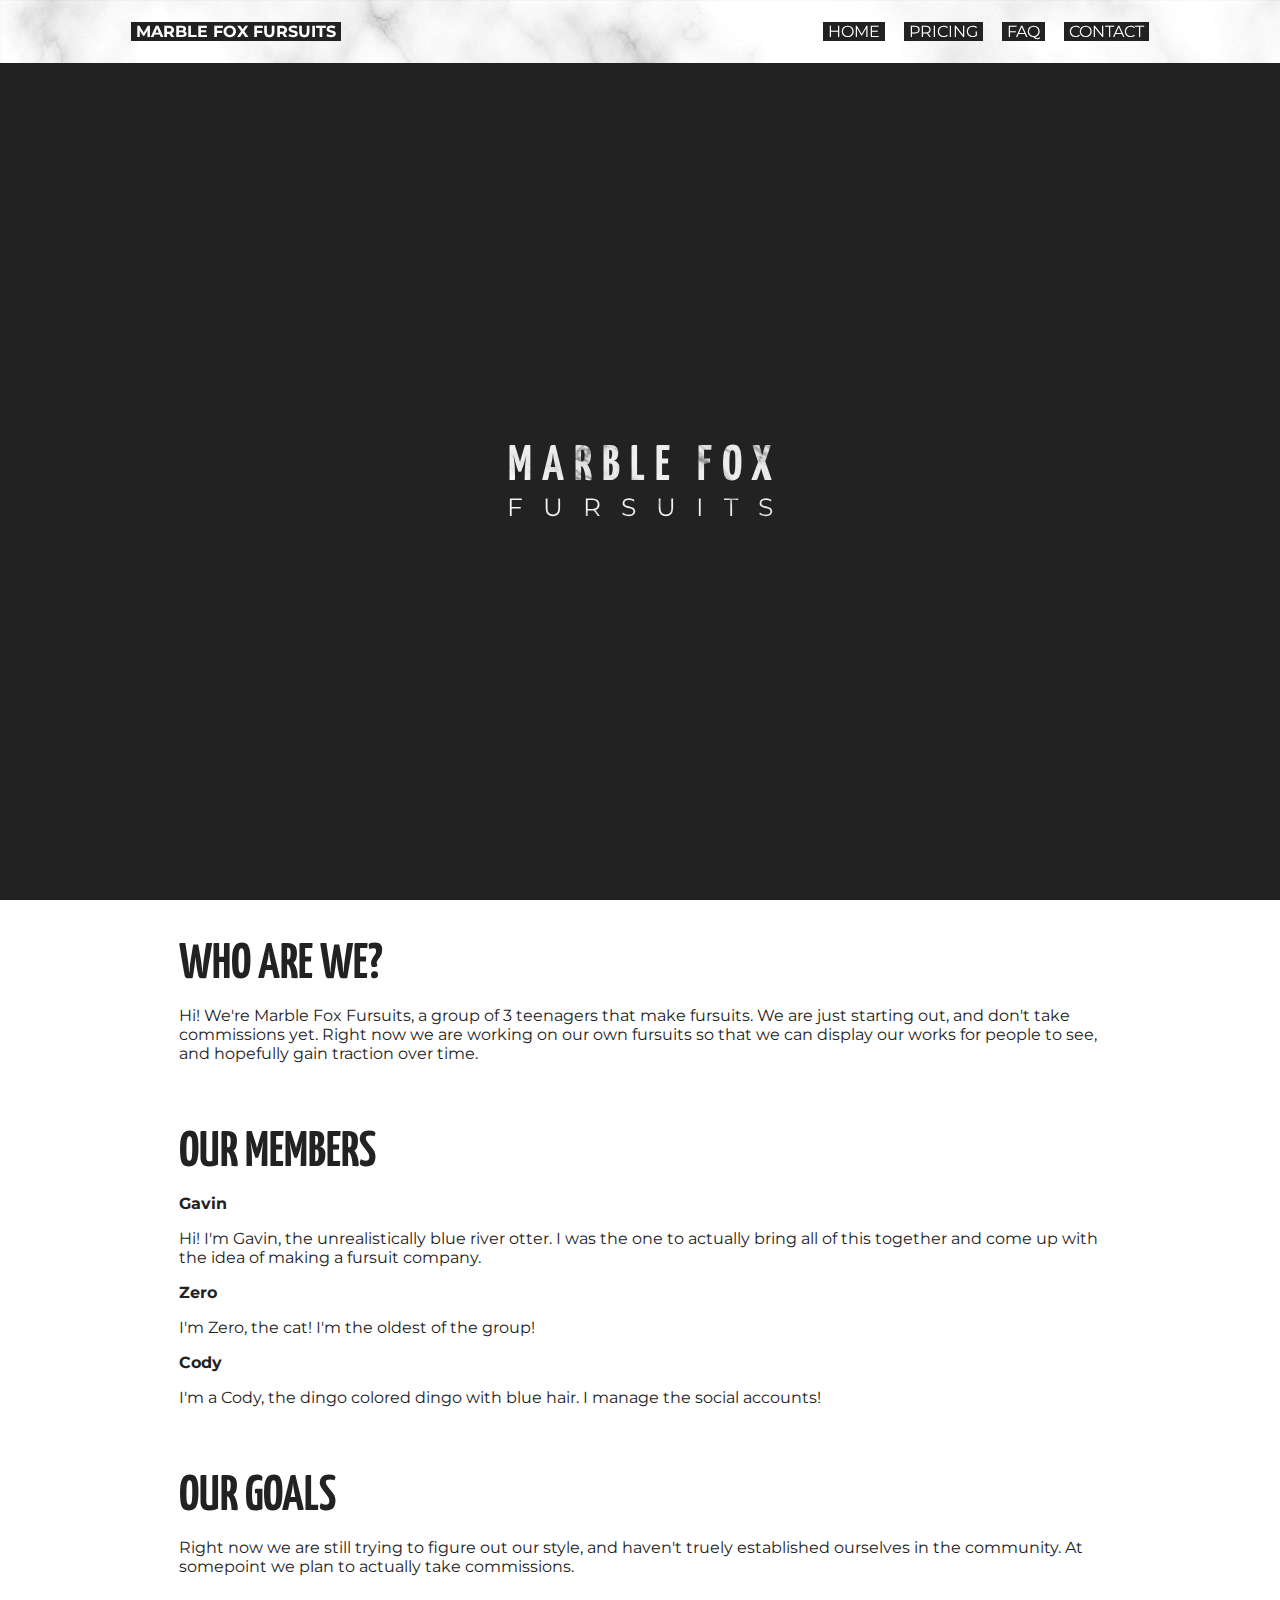
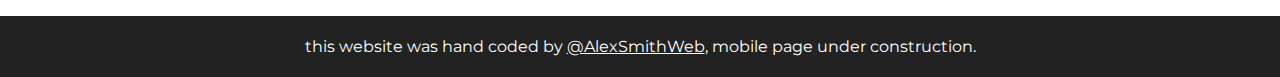
<file: index.html>
<!DOCTYPE html>
<html>
  <head>
    <meta charset="utf-8">
    <meta name="viewport" content="width=device-width, initial-scale=1">
    <link rel="icon" type="image/png" href="favicon.png">
    <title>Marble Fox Fursuits - Home</title>
    <link rel="stylesheet" href="style.css">
    <link rel="stylesheet" media="screen and (max-device-width: 800px)" href="mobile-style.css"/>
    <link rel="stylesheet" href="https://cdnjs.cloudflare.com/ajax/libs/font-awesome/4.7.0/css/font-awesome.min.css">
  </head>
  <body>
    <nav id="mobilenav">
      <a href="index.html">MARBLE FOX FURSUITS</a>
      <div id="below">
        <a href="index.html">HOME</a>
        <a href="pricing.html">PRICING</a>
        <a href="faq.html">FAQ</a>
        <a href="contact.html">CONTACT</a>
      </div>
    </nav>
    <nav id="desktopnav">
      <table>
        <tr>
          <td>
            <p>
              <span>
                <a id="title" class="highlight" href="index.html"><b>MARBLE FOX FURSUITS</b></a>
              </span>
              <span id="right">
                <a href="index.html">HOME</a>
                <a class="highlight" href="pricing.html">PRICING</a>
                <a class="highlight" href="faq.html">FAQ</a>
                <a class="highlight" href="contact.html">CONTACT</a>
              </span>
            </p>
          </td>
        </tr>
      </table>
    </nav>
    <header>
      <table>
        <tr>
          <td>
            <h1>MARBLE FOX</h1>
            <h2>FURSUITS</h2>
          </td>
        </tr>
      </table>
    </header>
    <article>
      <div>
        <h1>WHO ARE WE?</h1>
        <p>Hi! We're Marble Fox Fursuits, a group of 3 teenagers that make fursuits. We are just starting out, and don't take commissions yet. Right now we are working on our own fursuits so that we can display our works for people to see, and hopefully gain traction over time. </p>
      </div>
      <div>
        <h1>OUR MEMBERS</h1>
        <p><b>Gavin</b></p>
        <p>Hi! I'm Gavin, the unrealistically blue river otter. I was the one to actually bring all of this together and come up with the idea of making a fursuit company.</p>
        <p><b>Zero</b></p>
        <p>I'm Zero, the cat! I'm the oldest of the group! </p>
        <p><b>Cody</b></p>
        <p>I'm a Cody, the dingo colored dingo with blue hair. I manage the social accounts!</p>
      </div>
      <div id="last">
        <h1>OUR GOALS</h1>
        <p>Right now we are still trying to figure out our style, and haven't truely established ourselves in the community. At somepoint we plan to actually take commissions. </p>
      </div>
    </article>
    <footer>
      <p>this website was hand coded by <a href="https://www.twitter.com/alexsmithweb" target="_blank">@AlexSmithWeb</a>, mobile page under construction.</p>
    </footer>
  </body>
</html>
</file>
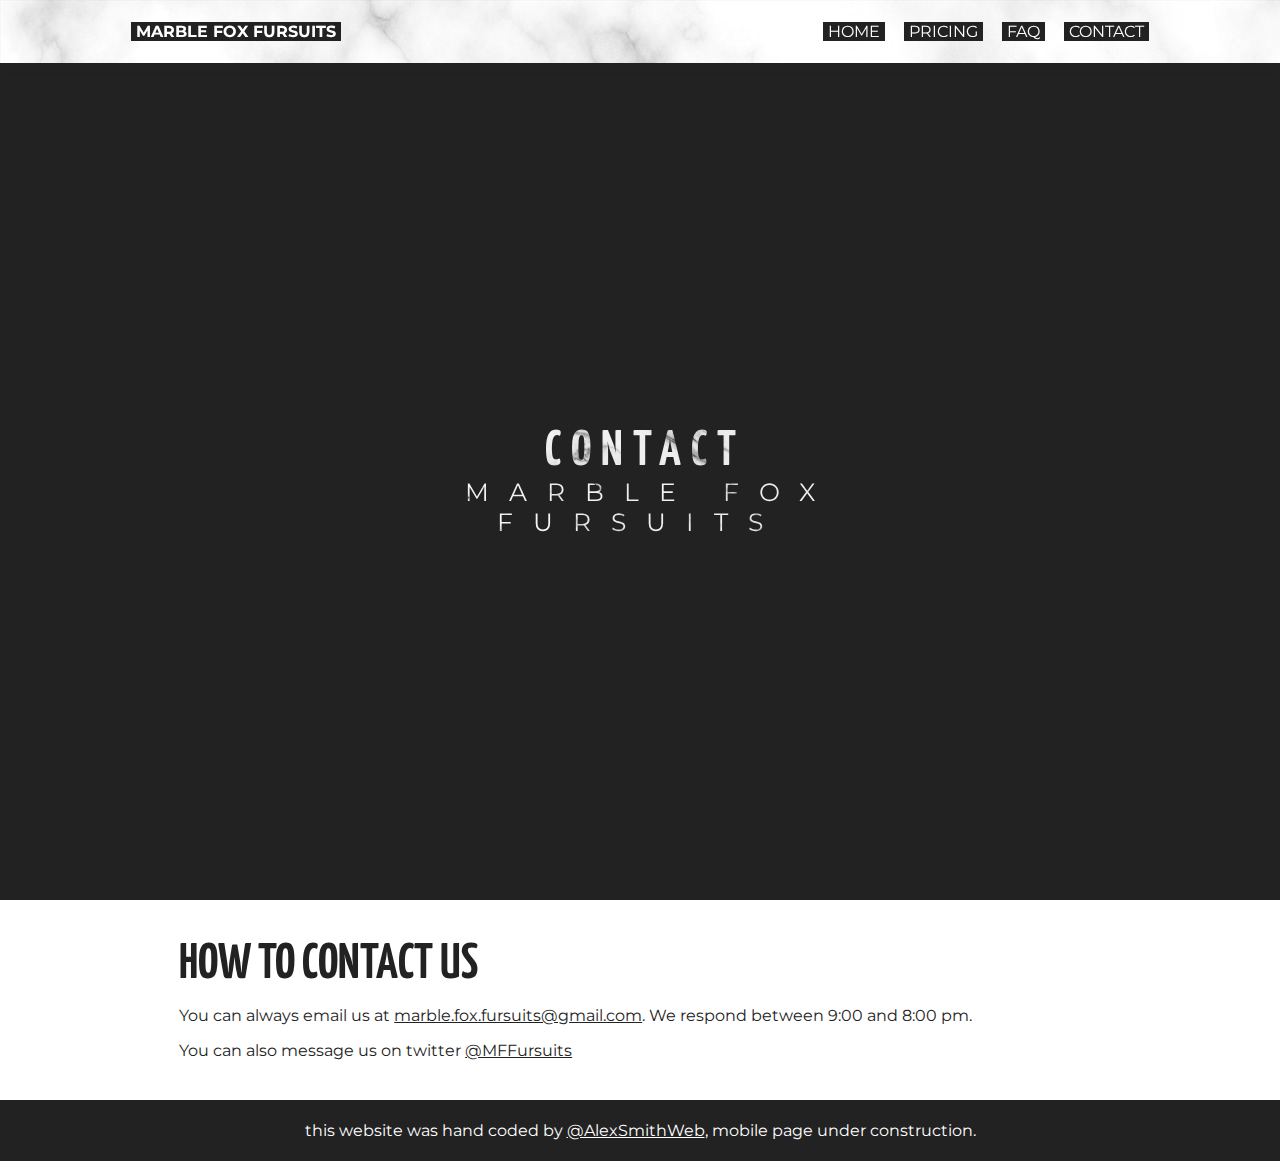
<file: contact.html>
<!DOCTYPE html>
<html>
  <head>
    <meta charset="utf-8">
    <meta name="viewport" content="width=device-width, initial-scale=1">
    <link rel="icon" type="image/png" href="favicon.png">
    <title>Marble Fox Fursuits - Home</title>
    <link rel="stylesheet" href="style.css">
    <link rel="stylesheet" media="screen and (max-device-width: 800px)" href="mobile-style.css"/>
    <link rel="stylesheet" href="https://cdnjs.cloudflare.com/ajax/libs/font-awesome/4.7.0/css/font-awesome.min.css">
  </head>
  <body>
    <nav id="mobilenav">
      <a href="index.html">MARBLE FOX FURSUITS</a>
      <div id="below">
        <a href="index.html">HOME</a>
        <a href="pricing.html">PRICING</a>
        <a href="faq.html">FAQ</a>
        <a href="contact.html">CONTACT</a>
      </div>
    </nav>
    <nav id="desktopnav">
      <table>
        <tr>
          <td>
            <p>
              <span>
                <a id="title" class="highlight" href="index.html"><b>MARBLE FOX FURSUITS</b></a>
              </span>
              <span id="right">
                <a href="index.html">HOME</a>
                <a class="highlight" href="pricing.html">PRICING</a>
                <a class="highlight" href="faq.html">FAQ</a>
                <a class="highlight" href="contact.html">CONTACT</a>
              </span>
            </p>
          </td>
        </tr>
      </table>
    </nav>
    <header>
      <table>
        <tr>
          <td>
            <h1>CONTACT</h1>
            <h2>MARBLE FOX<br>FURSUITS</h2>
          </td>
        </tr>
      </table>
    </header>
    <article>
      <div id="last">
        <h1>HOW TO CONTACT US</h1>
        <p>You can always email us at <a href="mailto:marble.fox.fursuits@gmail.com" target="_blank">marble.fox.fursuits@gmail.com</a>. We respond between 9:00 and 8:00 pm.</p>
        <p>You can also message us on twitter <a href="https://www.twitter.com/mffursuits" target="_blank">@MFFursuits</a></p>
      </div>
    </article>
    <footer>
      <p>this website was hand coded by <a href="https://www.twitter.com/alexsmithweb" target="_blank">@AlexSmithWeb</a>, mobile page under construction.</p>
    </footer>
  </body>
</html>
</file>
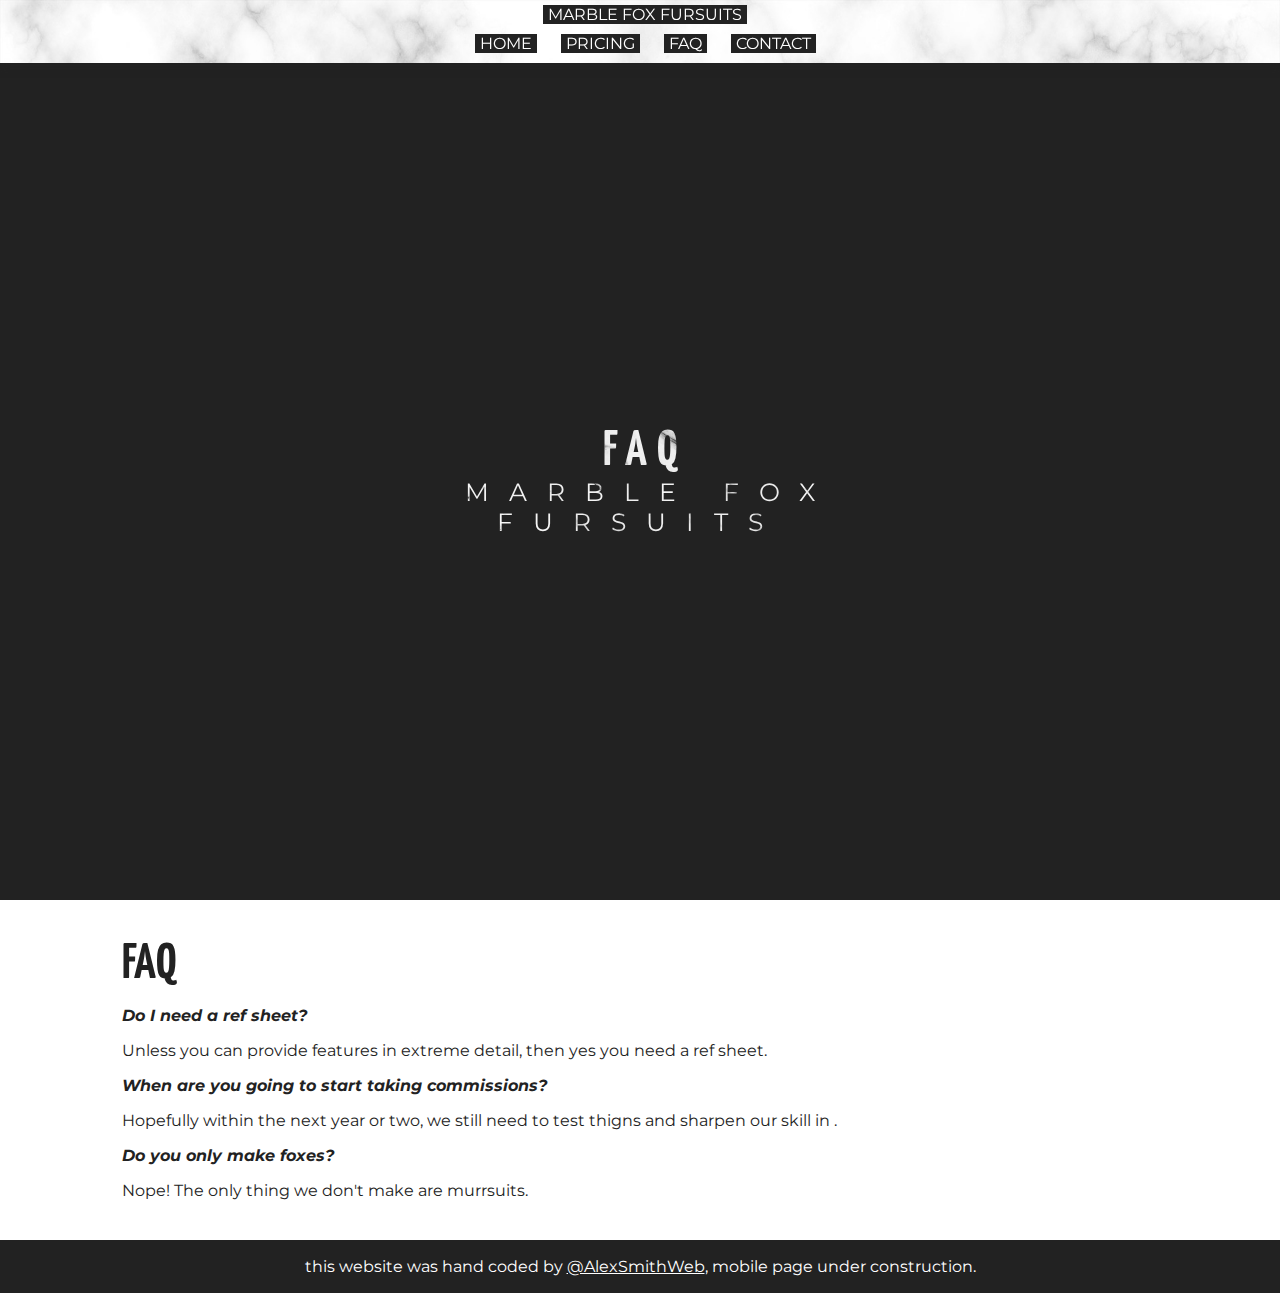
<file: faq.html>
<!DOCTYPE html>
<html>
  <head>
    <meta charset="utf-8">
    <meta name="viewport" content="width=device-width, initial-scale=1">
    <link rel="icon" type="image/png" href="favicon.png">
    <title>Marble Fox Fursuits - Home</title>
    <link rel="stylesheet" href="style.css">
    <link rel="stylesheet" media="screen and (min-width: 800px)" href="mobile-style.css"/>
    <link rel="stylesheet" href="https://cdnjs.cloudflare.com/ajax/libs/font-awesome/4.7.0/css/font-awesome.min.css">
  </head>
  <body>
    <nav id="mobilenav">
      <a href="index.html">MARBLE FOX FURSUITS</a>
      <div id="below">
        <a href="index.html">HOME</a>
        <a href="pricing.html">PRICING</a>
        <a href="faq.html">FAQ</a>
        <a href="contact.html">CONTACT</a>
      </div>
    </nav>
    <nav id="desktopnav">
      <table>
        <tr>
          <td>
            <p>
              <span>
                <a id="title" class="highlight" href="index.html"><b>MARBLE FOX FURSUITS</b></a>
              </span>
              <span id="right">
                <a href="index.html">HOME</a>
                <a class="highlight" href="pricing.html">PRICING</a>
                <a class="highlight" href="faq.html">FAQ</a>
                <a class="highlight" href="contact.html">CONTACT</a>
              </span>
            </p>
          </td>
        </tr>
      </table>
    </nav>
    <header>
      <table>
        <tr>
          <td>
            <h1>FAQ</h1>
            <h2>MARBLE FOX<br>FURSUITS</h2>
          </td>
        </tr>
      </table>
    </header>
    <article>
      <div id="last">
        <h1>FAQ</h1>
        <p><i><b>Do I need a ref sheet?</b></i></p>
        <p>Unless you can provide features in extreme detail, then yes you need a ref sheet.</p>
        <p><i><b>When are you going to start taking commissions?</b></i></p>
        <p>Hopefully within the next year or two, we still need to test thigns and sharpen our skill in .</p>
        <p><i><b>Do you only make foxes?</b></i></p>
        <p>Nope! The only thing we don't make are murrsuits.</p>
      </div>
    </article>
    <footer>
      <p>this website was hand coded by <a href="https://www.twitter.com/alexsmithweb" target="_blank">@AlexSmithWeb</a>, mobile page under construction.</p>
    </footer>
  </body>
</html>
</file>
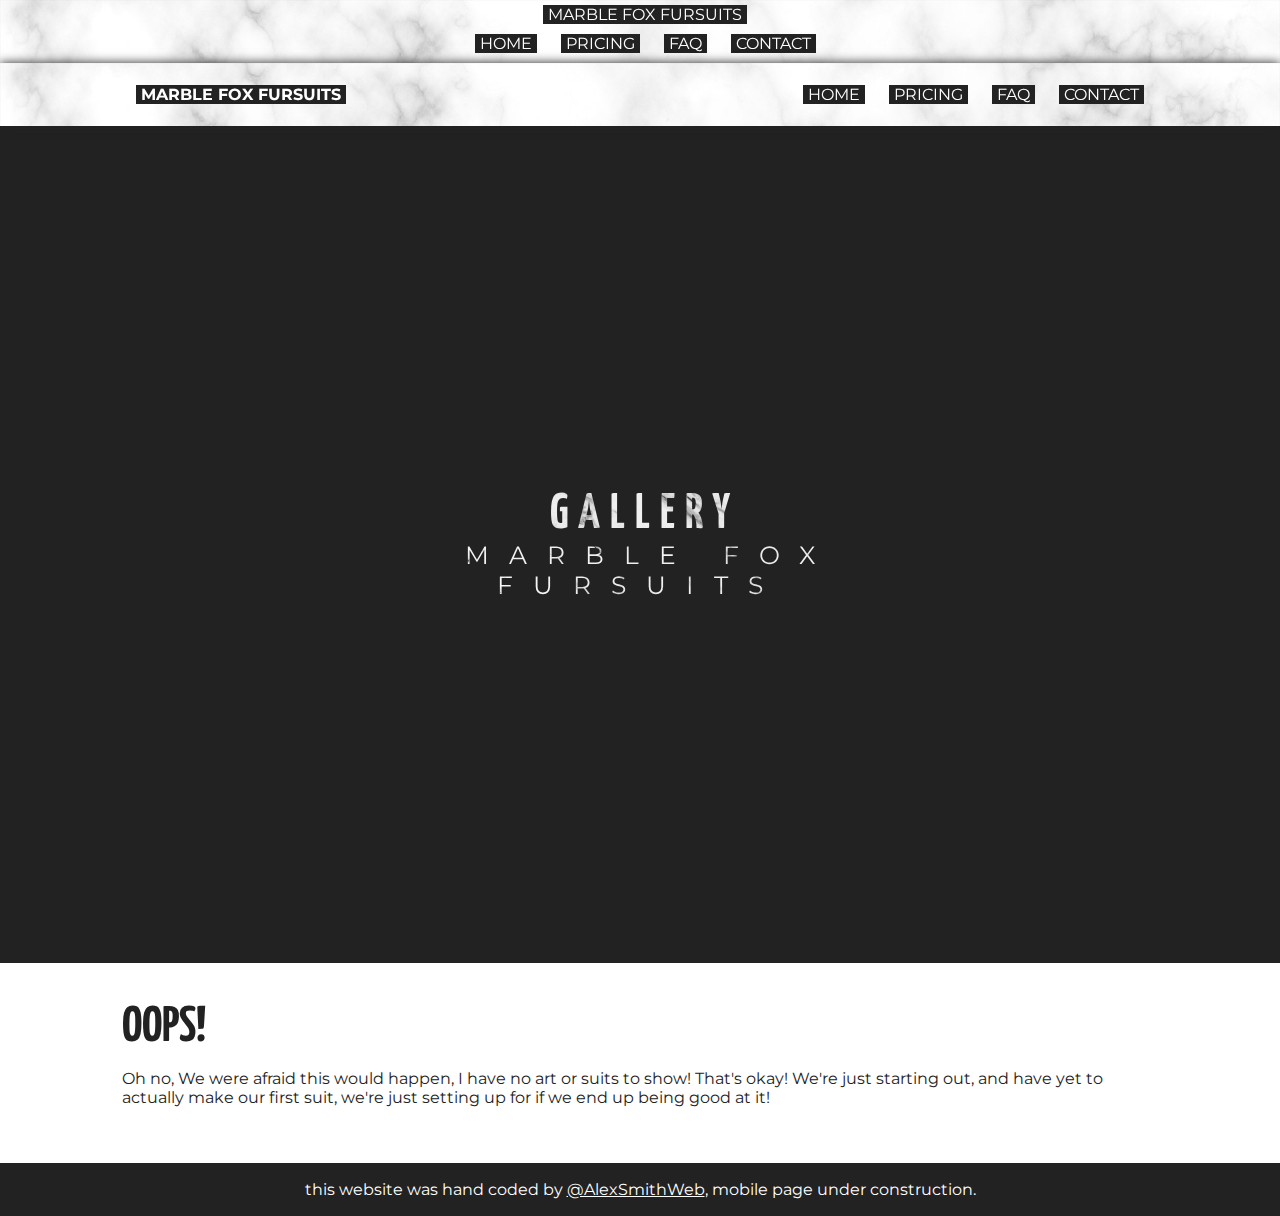
<file: gallery.html>
<!DOCTYPE html>
<html>
  <head>
    <meta charset="utf-8">
    <meta name="viewport" content="width=device-width, initial-scale=1">
    <link rel="icon" type="image/png" href="favicon.png">
    <title>Marble Fox Fursuits - Home</title>
    <link rel="stylesheet" href="style.css">
    <link rel="stylesheet" media="screen and (min-width: 800px)" href="mobile-style.css"/>
    <link rel="stylesheet" href="https://cdnjs.cloudflare.com/ajax/libs/font-awesome/4.7.0/css/font-awesome.min.css">
  </head>
  <body>
    <nav id="mobilenav">
      <a href="index.html">MARBLE FOX FURSUITS</a>
      <div id="below">
        <a href="index.html">HOME</a>
        <a href="pricing.html">PRICING</a>
        <a href="faq.html">FAQ</a>
        <a href="contact.html">CONTACT</a>
      </div>
    </nav>
    <nav>
      <table>
        <tr>
          <td>
            <p>
              <span>
                <a id="title" class="highlight" href="index.html"><b>MARBLE FOX FURSUITS</b></a>
              </span>
              <span id="right">
                <a href="index.html">HOME</a>
                <a class="highlight" href="pricing.html">PRICING</a>
                <a class="highlight" href="faq.html">FAQ</a>
                <a class="highlight" href="contact.html">CONTACT</a>
              </span>
            </p>
          </td>
        </tr>
      </table>
    </nav>
    <header>
      <table>
        <tr>
          <td>
            <h1>GALLERY</h1>
            <h2>MARBLE FOX<br>FURSUITS</h2>
          </td>
        </tr>
      </table>
    </header>
    <article>
      <div id="last">
        <h1>OOPS!</h1>
        <p>Oh no, We were afraid this would happen, I have no art or suits to show! That's okay! We're just starting out, and have yet to actually make our first suit, we're just setting up for if we end up being good at it!</p>
        <p></p>
      </div>
    </article>
    <footer>
      <p>this website was hand coded by <a href="https://www.twitter.com/alexsmithweb" target="_blank">@AlexSmithWeb</a>, mobile page under construction.</p>
    </footer>
  </body>
</html>
</file>
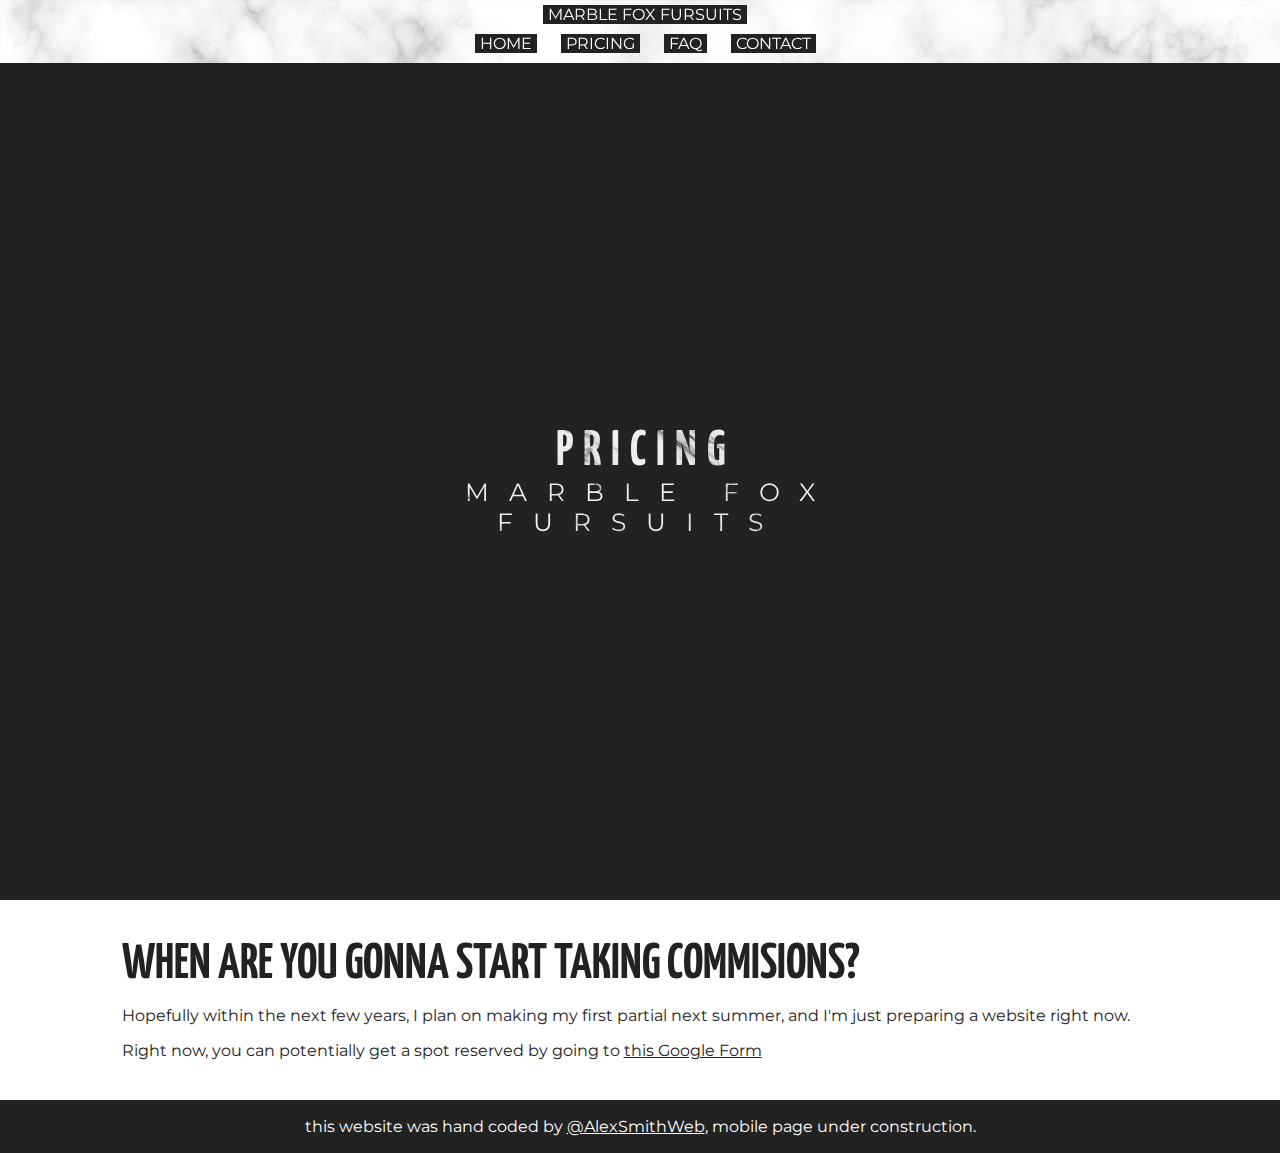
<file: pricing.html>
<!DOCTYPE html>
<html>
  <head>
    <meta charset="utf-8">
    <meta name="viewport" content="width=device-width, initial-scale=1">
    <link rel="icon" type="image/png" href="favicon.png">
    <title>Marble Fox Fursuits - Home</title>
    <link rel="stylesheet" href="style.css">
    <link rel="stylesheet" media="screen and (min-width: 800px)" href="mobile-style.css"/>
    <link rel="stylesheet" href="https://cdnjs.cloudflare.com/ajax/libs/font-awesome/4.7.0/css/font-awesome.min.css">
  </head>
  <body>
    <nav id="mobilenav">
      <a href="index.html">MARBLE FOX FURSUITS</a>
      <div id="below">
        <a href="index.html">HOME</a>
        <a href="pricing.html">PRICING</a>
        <a href="faq.html">FAQ</a>
        <a href="contact.html">CONTACT</a>
      </div>
    </nav>
    <nav id="desktopnav">
      <table>
        <tr>
          <td>
            <p>
              <span>
                <a id="title" href="index.html"><b>MARBLE FOX FURSUITS</b></a>
              </span>
              <span id="right">
                <a href="index.html">HOME</a>
                <a class="highlight" href="pricing.html">PRICING</a>
                <a class="highlight" href="faq.html">FAQ</a>
                <a class="highlight" href="contact.html">CONTACT</a>
              </span>
            </p>
          </td>
        </tr>
      </table>
    </nav>
    <header>
      <table>
        <tr>
          <td>
            <h1>PRICING</h1>
            <h2>MARBLE FOX<br>FURSUITS</h2>
          </td>
        </tr>
      </table>
    </header>
    <article>
      <div id="last">
        <h1>WHEN ARE YOU GONNA START TAKING COMMISIONS?</h1>
        <p>Hopefully within the next few years, I plan on making my first partial next summer, and I'm just preparing a website right now.</p>
        <p>Right now, you can potentially get a spot reserved by going to <a href="https://goo.gl/forms/kNvU0gqekTJRq6sF3">this Google Form</a></p>
      </div>
    </article>
    <footer>
      <p>this website was hand coded by <a href="https://www.twitter.com/alexsmithweb" target="_blank">@AlexSmithWeb</a>, mobile page under construction.</p>
    </footer>
  </body>
</html>
</file>
<file: style.css>
@import url('https://fonts.googleapis.com/css?family=Montserrat:400,400i,700,700i|Yanone+Kaffeesatz:300,700');

body {
  color: #222;
  margin: auto;
  font-family: "Montserrat", sans-serif;
  font-size: 16px;
}

#desktopnav {
  display: block;
}

#mobilenav {
  display: none;
}

nav {
  overflow: hidden;
  box-shadow: 0px 0px 10px #222;
  z-index: 100;
  position: sticky;
  top:0;
  width: 100%;
  height: 7vh;
  background: url("2.jpg");
  background-size; 100%;
  padding: 0px 10%;
  box-sizing: border-box;
}

nav table {
  height: 100%;
  width: 100%;
}

nav table p {
  margin: auto;
}

nav a {
  transition: 0.5s;
  text-decoration: none;
  padding: 0px 5px;
  color: #fff;
  background: #222;
}

nav a:hover {
  padding: 5px;
}

nav a:not(#title) {
  margin-left: 15px;
}

nav p #right {
  float: right;
}

header {
  user-select: none;
  height: 93vh;
  background: #222;
  color: #fff;
  box-sizing: border-box;
}

header table {
  position: relative;
  background: url(1.jpg);
  background-size: 400px;
  position: center;
  -webkit-background-clip: text;
  font-family: "Yanone Kaffeesatz", sans-serif;
  color: transparent;
  height: 100%;
  width: 100%;
}

header table td {
  text-align: center;
}

header h1{
  font-size: 50px;
  letter-spacing: 10px;
  text-indent: 10px;
  margin: auto;
} 

header h2 {
  font-family: "Montserrat", sans-serif;
  font-size: 25px;
  font-weight: 400;
  letter-spacing:20px;
  text-indent:20px;
  margin: auto;
}

h3 {
  font-family: "Montserrat", sans-serif;
  font-size: 25px;
  font-weight: 400;
  margin: auto;
  letter-spacing: 0px;
  text-indent: 0px;
}

article {
  padding-bottom: 0;
  padding: 20px 10%;
  background: url("1.jpg");
  background-size: 100%;
  background-position: bottom;
  background-attachment: fixed;
}

article div:not(#last) {
  margin-bottom: 25px;
  padding: 20px 5%;
  background: rgba(255,255,255,0.80);
}

article #last {
  padding: 20px 5%;
  background: rgba(255,255,255,0.80);
}

article h1 {
  font-family: "Yanone Kaffeesatz", sans-serif;
  font-size: 50px;
  margin: auto;
}

article p {
  margin-bottom: auto;
}

article a {
  color: #222;
}

footer {
  text-align: center;
  background: #222;
  padding: 5px 10%;
  color: #fff;
}

footer a {
  color: #fff;
}
</file>
<file: mobile-style.css>
@import url('https://fonts.googleapis.com/css?family=Montserrat:400,400i,700,700i|Yanone+Kaffeesatz:300,700');

body {
  color: #222;
  margin: auto;
  font-family: "Montserrat", sans-serif;
  font-size: 16px;
}

nav {
  box-sizing: border-box;
  position: sticky;
  top:0;
  background: url("2.jpg");
  background-size: 100%;
}

#desktopnav {
  display: none;
}

#mobilenav {
  display:block;
  text-align: center;
  padding: 0px 3%;
}

#below a {
  display: inline-block;
}

nav a {
  display: inline-block;
  margin: 5px 5px;
  background: #222;
  color: #fff;
  text-decoration: none;
}

header {
  box-sizing: border-box;
  background-color: #222;
  color: #fff;
  font-family: "Montserrat", sans-serif;
}

header table {
  width: 100%;
}

header td {
  text-align: center;
}

header h1{
  font-family: "Yanone Kaffeesatz", sans-serif;
  font-size: 50px;
  letter-spacing: 10px;
  text-indent: 10px;
  margin: auto;
  margin-top: 20px;
} 

header h2 {
  margin: auto;
  margin-bottom: 20px;
  font-family: "Montserrat", sans-serif;
  font-size: 25px;
  font-weight: 400;
  letter-spacing:20px;
  text-indent:20px;
}

article {
  box-sizing: border-box;
  padding-bottom: 0;
  padding: 20px 5%;
  background-position: bottom;
  background-attachment: fixed;
}

article a {
  color: #222;
}

article h1 {
  font-family: "Yanone Kaffeesatz", sans-serif;
  font-size: 50px;
  margin: auto;
}

footer {
  background: #222;
  color: #fff;
  padding: 1px 5%;
  box-sizing: border-box;
}

footer a {
  color: #fff;
}
</file>
